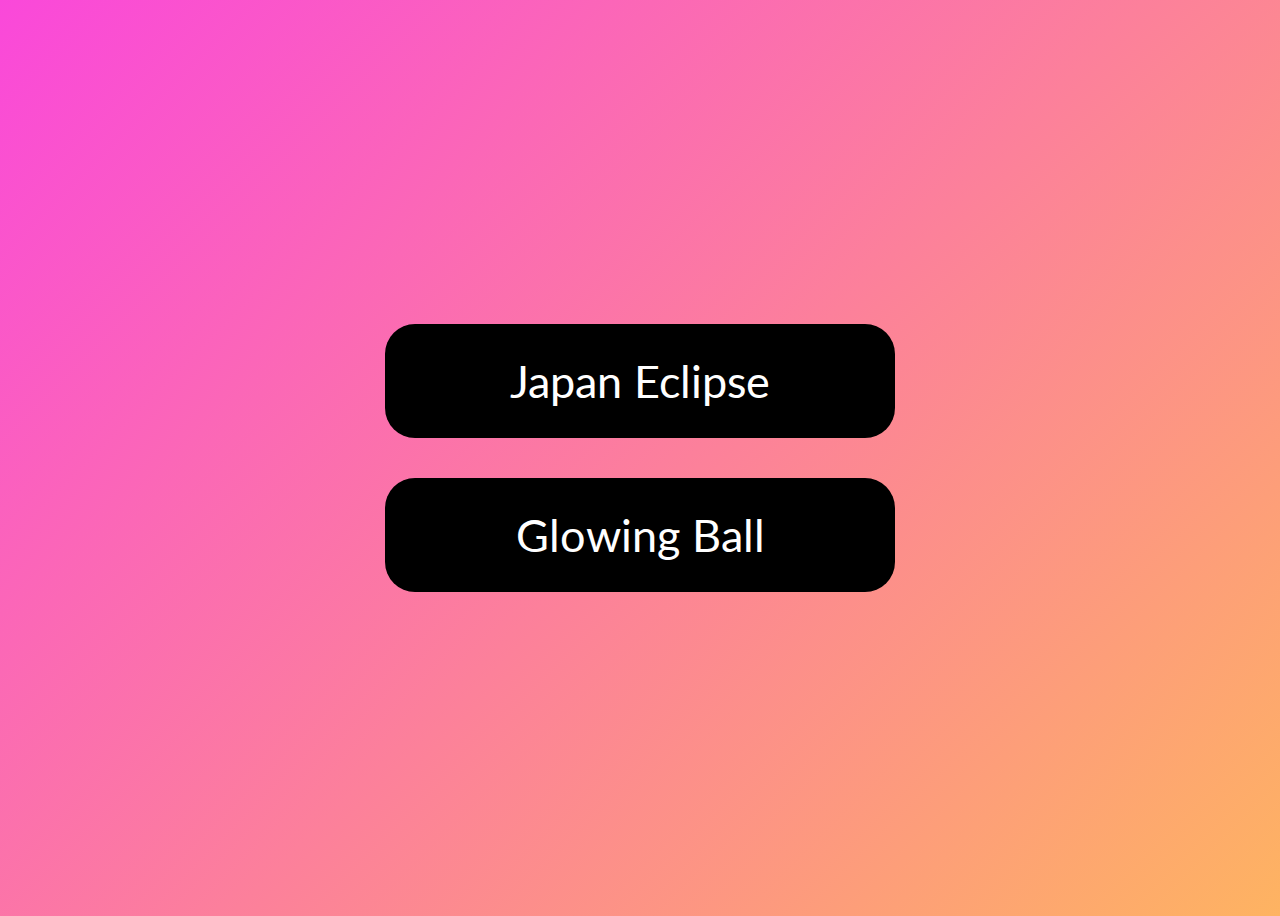
<file: index.html>
<!DOCTYPE html>
    <head>
        <link rel="stylesheet" href="index.css">
        <link rel="preconnect" href="https://fonts.googleapis.com">
        <link rel="preconnect" href="https://fonts.gstatic.com" crossorigin>
        <link href="https://fonts.googleapis.com/css2?family=Lato:wght@900&display=swap" rel="stylesheet">
    </head>
    <body>
        <div class="options">
        <a class="option" href="eclipse/index.html">Japan Eclipse</a>
        <a class="option" href="glowing_ball/index.html">Glowing Ball</a>
    </div>
    </body>
</html>
</file>
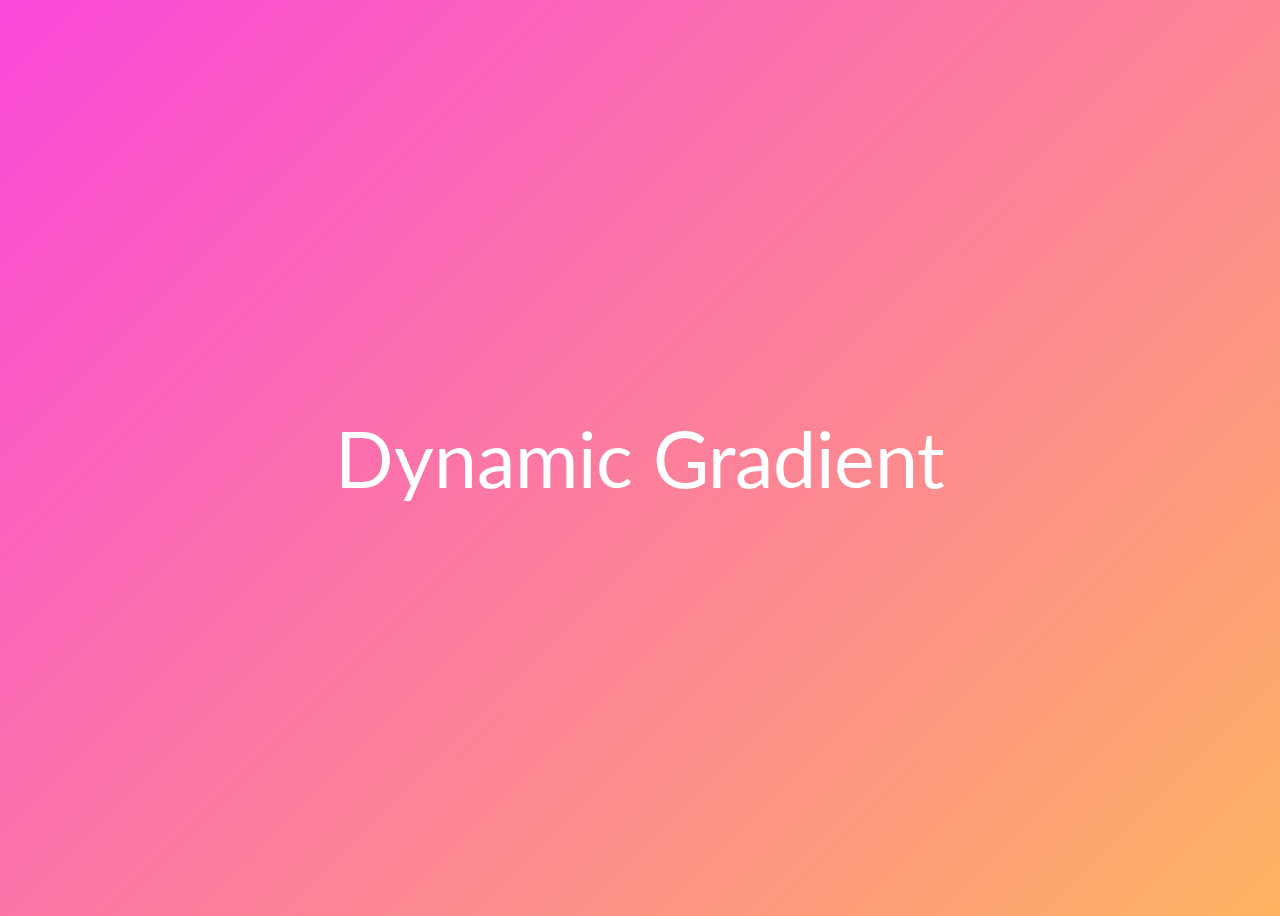
<file: dynamic_gradient/index.html>
<!DOCTYPE html>
    <head>
        <link rel="stylesheet" href="index.css">
        <link rel="preconnect" href="https://fonts.googleapis.com">
        <link rel="preconnect" href="https://fonts.gstatic.com" crossorigin>
        <link href="https://fonts.googleapis.com/css2?family=Lato:wght@900&display=swap" rel="stylesheet">
    </head>
    <body>
        <div class="content">Dynamic Gradient</div>
    </body>
</html>
</file>
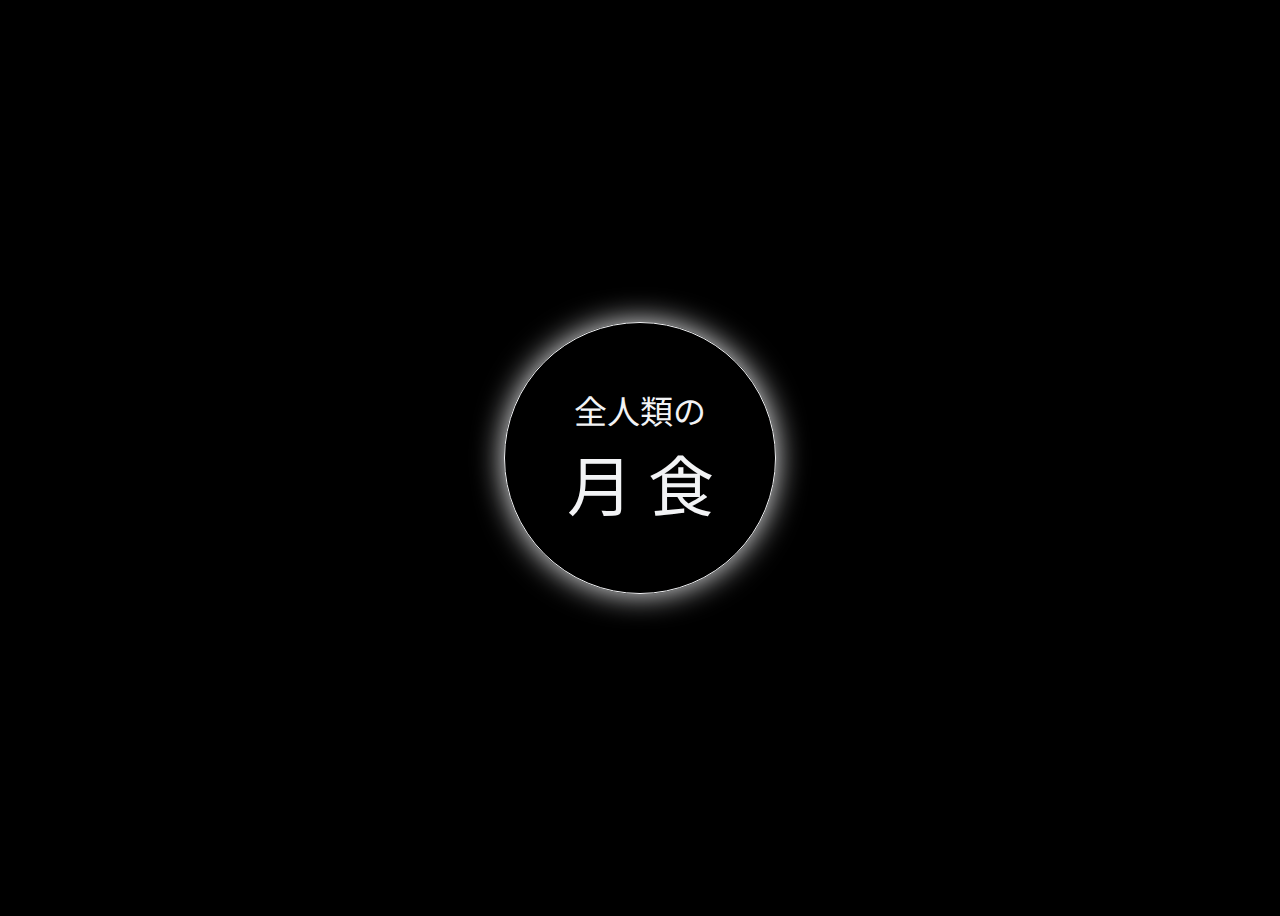
<file: eclipse /index.html>
<!DOCTYPE html>
    <head>
        <link rel="stylesheet" href="index.css" />
        <link rel="preconnect" href="https://fonts.googleapis.com">
        <link rel="preconnect" href="https://fonts.gstatic.com" crossorigin>
        <link href="https://fonts.googleapis.com/css2?family=Lato:wght@900&family=Noto+Sans+JP:wght@500&display=swap" rel="stylesheet">
    </head>
    <body>
        <div class="eclipse">
            <p>全人類の</p>
            <p>月 食</p>
        </div>
    </body>
</html>
</file>
<file: index.css>
body {
  background: linear-gradient(-45deg, #ac64e6, #76daa9, #ffd739, #fa48da);
  background-size: 400% 400%;
  height: 100vh !important;
  animation: gradient 30s ease infinite;
}

@keyframes gradient {
  0% {
    background-position: 0% 0%;
  }
  25% {
    background-position: 100% 0%;
  }
  50% {
    background-position: 100% 100%;
  }
  75% {
    background-position: 0% 100%;
  }
  100% {
    background-position: 0% 0%;
  }
}

.options {
  display: flex;
  flex-direction: column;
  justify-content: center;
  align-items: center;
  height: 100vh;
}
.option {
  width: 50vh;
  color: white;
  font-size: 5vh;
  font-family: "Lato", sans-serif;
  text-decoration: none;
  margin: 20px 0;
  padding: 30px;
  border-radius: 30px;
  background: #000;
  text-align: center;
}
.option:hover {
  color: #76daa9;
}
</file>
<file: dynamic_gradient/index.css>
body {
  background: linear-gradient(-45deg, #ac64e6, #76daa9, #ffd739, #fa48da);
  background-size: 400% 400%;
  height: 100vh !important;
  animation: gradient 30s ease infinite;
}

@keyframes gradient {
  0% {
    background-position: 0% 0%;
  }
  25% {
    background-position: 100% 0%;
  }
  50% {
    background-position: 100% 100%;
  }
  75% {
    background-position: 0% 100%;
  }
  100% {
    background-position: 0% 0%;
  }
}

.content {
  display: flex;
  height: 100vh;
  justify-content: center;
  align-items: center;
  color: white;
  font-size: 77px;
  font-family: "Lato", sans-serif;
}
</file>
<file: eclipse /index.css>
body {
  background: #000;
  height: 100vh;
  display: flex;
  justify-content: center;
  align-items: center;
}

.eclipse {
  display: flex;
  flex-direction: column;
  justify-content: center;
  align-items: center;
  height: 30vh;
  width: 30vh;
  border: solid 1px #f2f3f5;
  border-radius: 50%;
  box-shadow: 0 0 30px #f2f3f5;
}

.eclipse p {
  margin: 0;
  color: #f2f3f5;
  font-size: 33px;
  font-family: "Noto Sans JP", sans-serif;
}

.eclipse p:nth-child(2) {
  margin: 0;
  color: #f2f3f5;
  font-size: 66px;
  font-family: "Noto Sans JP", sans-serif;
}
</file>
